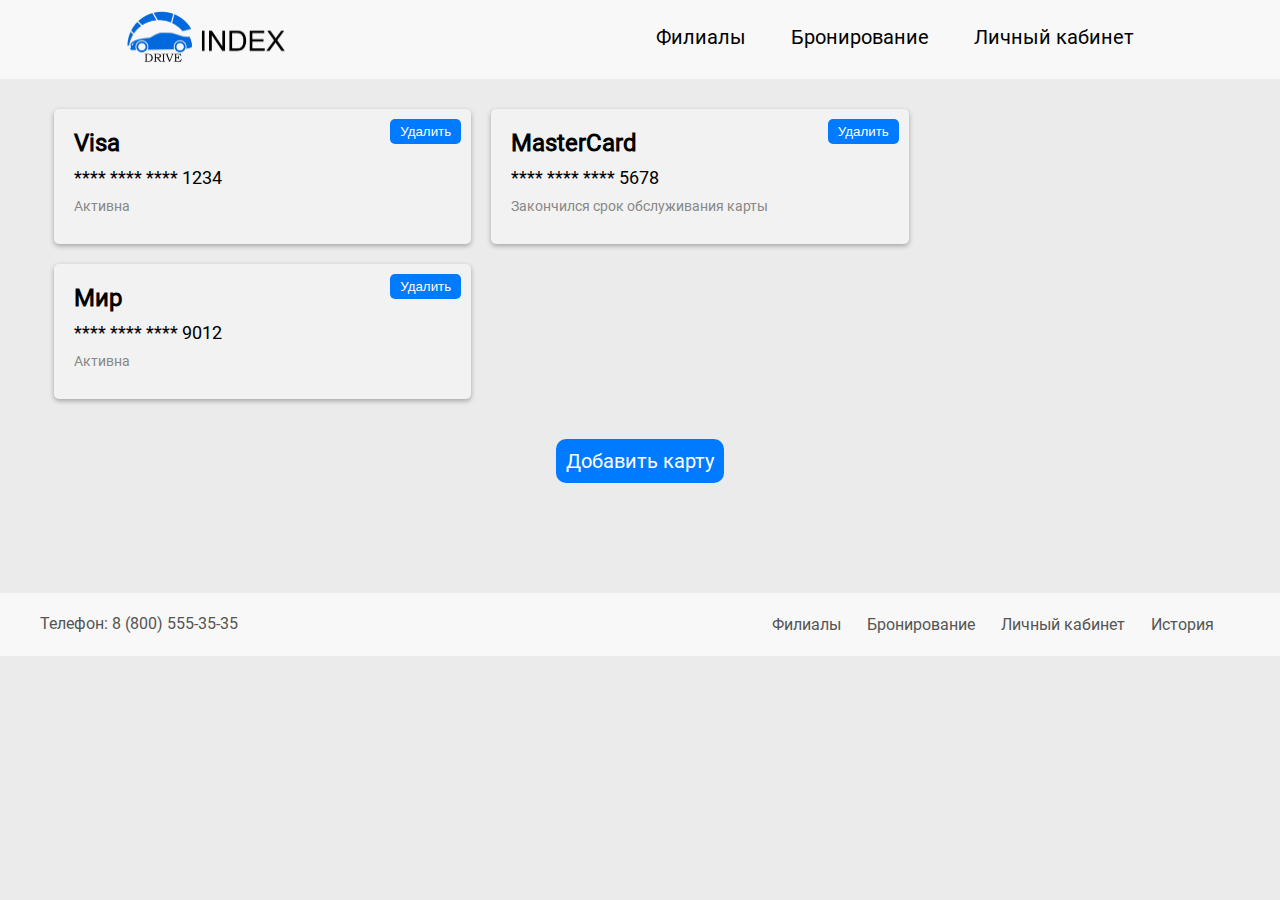
<file: cards.html>
<!DOCTYPE html>
<html>

<head>
  <meta charset="utf-8">
  <title>Карты</title>
  <link href="styles/normolize-css" rel="stylesheet">
  <link href="styles/style.css" rel="stylesheet">
</head>

<body>
    <header>
        <div class="hedcont">
          <div class="logo">
            <a href="index.html"> <img src="img/logo.png" alt="s"></a>
          </div>
          <nav class="nav">
            <a href="branches.html">Филиалы</a>
            <a href="booking.html">Бронирование</a>
            <a href="login.html">Личный кабинет</a>
          </nav>
        </div>  
    </header>
    
    <main class="card-cont">
      <div class="card-list">
        <div class="card">
          <button class="delete">Удалить</button>
          <div class="type">Visa</div>
          <div class="number">**** **** **** 1234</div>
          <div class="activity">Активна</div>
        </div>
        <div class="card">
          <button class="delete">Удалить</button>
          <div class="type">MasterCard</div>
          <div class="number">**** **** **** 5678</div>
          <div class="activity">Закончился срок обслуживания карты</div>
        </div>
        <div class="card">
          <button class="delete">Удалить</button>
          <div class="type">Мир</div>
          <div class="number">**** **** **** 9012</div>
          <div class="activity">Активна</div>
        </div>
      </div>

      <!-- Кнопка для открытия модального окна -->
      <div class="popup-box">
        <a class="popup-button" href="#popup-window">Добавить карту</a>
      </div>

      <!-- Модальное окно -->
      <div id="popup-window" class="popup-overlay">
        <div class="popup-content">
          <h2>Добавление карточки для оплаты</h2>
          <a class="popup-close" href="#">&times;</a>
          <div class="popup-text">
            <form action="" method="post">
              <label for="card-number">Номер карты:</label>
              <input type="text" class="form-control" id="card-number" name="card-number" pattern="[0-9]{4} [0-9]{4} [0-9]{4} [0-9]{4}" maxlength="19" required>
              
              <label for="card-holder-name">Имя и фамилия держателя карты:</label>
              <input type="text" class="form-control" id="card-holder-name" name="card-holder-name" required>
              
              <label for="card-expiry-date">Дата окончания:</label>
              <input type="text" class="form-control" id="card-expiry-date" name="card-expiry-date" placeholder="ММ/ГГ" pattern="(0[1-9]|1[0-2])\/[0-9]{2}" maxlength="5" required>
              
              <label for="card-cvv">CVV/CVC:</label>
              <input type="text" class="form-control" id="card-cvv" name="card-cvv" placeholder="XXX" pattern="[0-9]{3}" maxlength="3" required>
              
              <input type="submit" value="Добавить">
            </form>
          </div>
        </div>
      </div>
            

    </main>

    <footer>
      <div class="footer-container">
        <div class="footer-contact">
          <p>Телефон: 8 (800) 555-35-35</p>
        </div>
        <div class="footer-nav">
          <a href="branches.html">Филиалы</a>
          <a href="booking.html">Бронирование</a>
          <a href="login.html">Личный кабинет</a>
          <a href="history.html">История</a>
          
        </div>
    </footer>
    </body>

    </html>
</file>
<file: styles/style.css>
@font-face {
  font-family: 'Roboto-Regular';
  src: url(../fonts/Roboto-Regular.ttf);
} 

body{
font-family: 'Roboto-Regular';
font-size: 20px;
padding: 0;
margin: 0;
background-color: var(--main-color);
height: 100vh;
}


header{
display: flex;
background: var(--bcgrcolor);
background-size: cover;
padding: 10px;

}

.hedcont{
display: flex;
justify-content: space-between;
margin: 0 auto;
max-width: 1233px;
}

.logo img {
max-width: 160px;
height: auto;
margin-right: 350PX;
}

.nav {
margin-top: 15px;
text-align: center;
}

.nav a{
margin: 20px;
text-decoration: none;
color: black;
}

.nav a:hover {
color:   var(--hover-color);
}

/* index */


.trust-section {
padding: 40px;
text-align: center;
}

.trust-section h2 {
font-size: 32px;
margin-bottom: 20px;
}

.circles-container {
display: flex;
flex-wrap: wrap;
justify-content: center;
align-items: center;
}

.circle {
background-color: #fff;
border-radius: 50%;
box-shadow: 0 2px 4px rgba(0, 0, 0, 0.2);
width: 200px;
height: 200px;
margin: 20px;
display: flex;
flex-direction: column;
justify-content: center;
align-items: center;
}

.circle img {
width: 120px;
margin-bottom: 0px;
}
#time img{
width: 90px;
}

#time p{
margin-top: 5px;
}

.circle p {
font-size: 20px;
margin: 0;
padding-bottom: 20px;
margin-top: -10px;
}

.call-to-action {
font-size: 32px;
margin-top: 40px;
color: #0069d9;
}

.avtomob {
background-color: var(--bcgrcolor);
padding: 20px;
border-radius: 10px;
box-shadow: 0 0 10px rgba(0, 0, 0, 0.2);
}

.search-section {
max-width: 800px;
margin: 0 auto;
}

h2 {
font-size: 24px;
font-weight: bold;
text-align: center;
margin-bottom: 20px;
}

.form-group {
margin-bottom: 20px;
}

label {
display: block;
font-size: 18px;
font-weight: bold;
color: #333;
margin-bottom: 5px;
}

input,
select {
width: 100%;
height: 40px;
border: 2px solid #ccc;
border-radius: 5px;
font-size: 16px;
padding: 5px;
}

input[type="text"]:focus,
select:focus {
border-color: #007bff;
outline: none;
}

button[type="submit"] {
background-color: var(--button-color);
color: #fff;
border: none;
border-radius: 5px;
font-size: 18px;
padding: 10px 20px;
cursor: pointer;
width: 100%;
}

button[type="submit"]:hover {
background-color:   var(--hover-color);
}

.news{
margin: 10px;
}

.news-section {
background-color: var(--main-color);
padding: 40px;
text-align: center;
}

.news-section h2 {
font-size: 32px;
margin-bottom: 20px;
}

.news-list {
display: flex;
flex-wrap: wrap;
justify-content: center;
align-items: center;
max-width: 1200px;
margin: 0 auto;
}

.news-item {
flex-basis: calc(33.33% - 40px);
margin: 20px;
height: 625px;
border: 1px solid #ddd;
border-radius: 10px;
overflow: hidden;
}

.news-item img {
max-width: 100%;
height: auto;
}

.news-item h3 {
font-size: 24px;
margin: 10px;
}

.news-item p {
font-size: 16px;
margin: 10px;
}

.news-item {
position: relative;
flex-basis: calc(33.33% - 40px);
margin: 20px;
height: 655px;
border: 1px solid #ddd;
border-radius: 10px;
overflow: hidden;
}

.btn {
position: absolute;
bottom: 0;
left: 0;
right: 0;
margin: auto;
display: block;
padding: 10px 20px;
background-color: var(--button-color);
color: #fff;
text-decoration: none;
border-radius: 5px;
transition: all 0.3s ease;
}

.btn:hover {
background-color:   var(--hover-color);
}

/* index-close */

/* footer */

footer {
background-color: var(--bcgrcolor);
padding: 20px;
}

.footer-container {
max-width: 1200px;
margin: 0 auto;
display: flex;
justify-content: space-between;
align-items: center;
}

.footer-contact p {
font-size: 16px;
color: #555;
}

.footer-nav {
display: flex;
}

.footer-nav a {
margin-right: 26px;
font-size: 16px;
color: #555;
text-decoration: none;
}

.footer-nav a:hover {
color:   var(--hover-color);
}

/* footer-close */

/* branches */

form {
max-width: 1200px;
margin: 0 auto;
display: flex;
flex-wrap: wrap;
justify-content: space-between;
align-items: flex-start;
padding: 20px;
}

.branch-locations {
max-width: 1200px;
margin: 0 auto;
padding: 20px;
}

.branch-locations {
display: table;
width: 100%;
border-collapse: collapse;
margin-top: 20px;
}
.branch-list {
display: table-cell;
vertical-align: top;
padding: 10px;
border: 1px solid #ccc;
}
.branch-list h3 {
margin-top: 0;
margin-bottom: 10px;
}
.branch-list ul {
margin-top: 0;
padding-left: 20px;
}
.branch-list li {
margin-bottom: 5px;
}

.branches-cont{
  padding: 30px;
}

#map{
  margin-left: 300px;
}

/* branches-close */

/* history */

.booking-history {
max-width: 1200px;
margin: 0 auto;
padding: 20px;
}

.booking-history h2 {
font-size: 26px;
}

.booking-history a button {
padding: 10px 20px;
width: 400px;
font-size: 16px;
background-color: #007bff;
background-color: var(--button-color);
color: #fff;
border: none;
border-radius: 5px;
margin-top: 10px;
cursor: pointer;
}

.booking-history a button:hover {
background-color: #0069d9;
background-color:   var(--hover-color);
}

.booking-info {
display: flex;
flex-wrap: wrap;
justify-content: space-between;
align-items: flex-start;
margin-top: 20px;
}

.booking-info > div {
width: 45%;
}

.booking-info h3 {
margin-top: 0;
margin-bottom: 10px;
font-size: 18px;
font-weight: bold;
}

.booking-info div {
margin-bottom: 10px;
}

.booking-info span:first-of-type {
margin-right: 10px;
font-weight: bold;
font-size: 16px;
}

.booking-info img {
max-width: 100%;
height: auto;
margin-top: 10px;
}

.repeat-booking-btn {
padding: 10px 20px;
font-size: 16px;
background-color: #007bff;
background-color: var(--button-color);
color: #fff;
border: none;
border-radius: 5px;
margin-top: 10px;
cursor: pointer;
}

.repeat-booking-btn:hover {
background-color: #0069d9;
background-color:   var(--hover-color);
}

@media (max-width: 768px) {
.booking-info > div {
  width: 100%;
}
}

/* history-close */

:root {
--main-color: #ebebeb;
--bcgrcolor: #f8f8f8;
--button-color:#007bff;
--hover-color:#0069d9;
}

/* login */

.login-cont {
  display: flex;
  justify-content: center;
  padding: 60px;
  background-color: #ebebeb;
}

.login-block {
  width: 400px;
  padding: 20px;
  border: 1px solid #ccc;
  border-radius: 5px;
  background-color: var(--bcgrcolor);
  text-align: center;
}

.login-block h2 {
  font-size: 24px;
  font-weight: bold;
  margin-bottom: 20px;
}

.login-block form {
  display: flex;
  flex-direction: column;
  text-align: left;
}

.login-block label {
  font-size: 18px;
  font-weight: bold;
  margin-bottom: 5px;
}

.login-block input[type="tel"],
.login-block input[type="password"],
.login-block input[type="email"]{
  width: 100%;
  padding: 10px;
  margin-bottom: 20px;
  border: 1px solid #ccc;
  border-radius: 5px;
  font-size: 16px;
}

.login-block a button [type="submit"] {
  width: 100%;
  padding: 10px;
  border: none;
  border-radius: 5px;
  background-color: var(--button-color);
  color: #fff;
  font-size: 16px;
  font-weight: bold;
  cursor: pointer;
  transition: all 0.3s ease;
}

.login-block a button[type="submit"]:hover {
  background-color:   var(--hover-color);
}

.login-block a{
  text-decoration: none;
  font-size: 19px;
  font-weight: bold;
  margin-bottom: 20px;
  color: #333;

}

/* login-close */

/* profile */

.profile-cont{
  max-width: 1233px;
  margin: 0 auto ;
}

.profile-cont a {
  margin-bottom: 20px;
}

.profile-section {
  flex: 1;
  padding: 20px;
}

.profile-section h1 {
  font-size: 2rem;
  margin-bottom: 20px;
}

.profile-section a {
  margin-bottom: 20px;
}

.form-group {
  margin-bottom: 20px;
}

.car-selection label {
  display: block;
  font-size: 1.2rem;
  margin-bottom: 5px;
}

.car-selection input[type="text"],
.car-selection input[type="email"],
.car-selection input[type="tel"] {
  border: 1px solid #ccc;
  border-radius: 3px;
  font-size: 1.2rem;
  padding: 10px;
  width: 100%;
}

.car-selection button[type="submit"] {
  background-color: var(--button-color);
  border: none;
  color: #fff;
  cursor: pointer;
  font-size: 1.2rem;
  padding: 10px;
  transition: background-color 0.3s;
}

.car-selection button[type="submit"]:hover {
  background-color:   var(--hover-color);
}



.profile-but[type="submit"] {
  background-color: var(--button-color);
  border: none;
  width: 400px;
  color: #fff;
  cursor: pointer;
  font-size: 1.2rem;
  padding: 10px;
  transition: background-color 0.3s;
}

.profile-but [type="submit"]:hover {
  background-color:   var(--hover-color);
}

.profile-but {
  background-color: #f0f0f0;
  border-radius: 5px;
  padding: 20px;
  margin-top: 20px;
}



.profile-info h2 {
  font-size: 1.5rem;
}

.profile-info ul {
  list-style: none;
  padding: 0;
  margin: 0;
}

.profile-info li {
  margin-bottom: 10px;
}

.profile-info strong {
  display: inline-block;
  width: 200px;
}

.profile-info, .rental-history {
  margin-bottom: 40px;
}

.profile-info h2, .rental-history h2 {
  font-size: 1.5rem;
  margin-bottom: 20px;
}

.profile-info ul {
  list-style: none;
  margin: 0;
  padding: 0;
}

.profile-info li {
  margin-bottom: 10px;
}

/* profile-close */

/* card */

.modal {
  display: none; 
  position: fixed; 
  z-index: 1; 
  left: 0;
  top: 0;
  width: 100%;
  height: 100%; 
  overflow: auto; 
  background-color: rgba(0, 0, 0, 0.4); 
}

.modal-content {
  background-color: #fefefe;
  margin: 10% auto; 
  padding: 20px;
  border: 1px solid #888;
  width: 50%; 
}

.close {
  color: #aaaaaa;
  float: right;
  font-size: 28px;
  font-weight: bold;
}

.close:hover,
.close:focus {
  color: #000;
  text-decoration: none;
  cursor: pointer;
}

.edit-profile {
  color: var(--button-color);
  display: block;
  margin-top: 20px;
}

.rental-history table {
  border-collapse: collapse;
  width: 100%;
}

.rental-history th, .rental-history td {
  border: 1px solid #ccc;
  padding: 8px;
  text-align: center;
}

.rental-history th {
  background-color: #333;
  color: #fff;
}

.rental-history tr:nth-child(even) {
  background-color: #f2f2f2;
}

.rental-history tr:hover {
  background-color: #ddd;
}

.card-list {
  display: flex;
  flex-wrap: wrap;
  margin: 20px;
}
.card {
  background-color: #f2f2f2;
  border-radius: 5px;
  box-shadow: 0 2px 5px rgba(0,0,0,0.3);
  flex-basis: calc(33.33% - 20px);
  margin: 10px;
  padding: 20px;
  position: relative;
}
.card .delete {
  position: absolute;
  top: 10px;
  right: 10px;
  background-color: var(--button-color);
  color: #fff;
  border: none;
  border-radius: 5px;
  padding: 5px 10px;
  cursor: pointer;
}
.card .delete:hover {
  background-color:   var(--hover-color);
}
.card .type {
  font-size: 24px;
  font-weight: bold;
  margin-bottom: 10px;
}
.card .number {
  font-size: 18px;
  margin-bottom: 10px;
}
.card .activity {
  font-size: 14px;
  color: #888;
  margin-bottom: 10px;
}



/* Модальное окно */



.popup-box {
width: 50%;
margin: 0 auto;
margin-bottom: 100px;
padding: 20px;
background-clip: padding-box;
text-align: center;
}

.popup-button {
padding: 10px;
color: #ffffff;
border-radius: 10px;
text-decoration: none;
cursor: pointer;
transition: all 0.3s ease-out;
background-color: var(--button-color);
}

.popup-button:hover {
background: var(--hover-color);
}

.popup-overlay {
position: fixed;
top: 0;
bottom: 0;
left: 0;
right: 0;
background: rgba(0, 0, 0, 0.7);
transition: opacity 500ms;
visibility: hidden;
opacity: 0;
}

.popup-overlay:target {
visibility: visible;
opacity: 1;
}

.popup-content {
margin: 70px auto;
padding: 20px;
background: #fff;
border-radius: 5px;
width: 30%;
position: relative;
transition: all 5s ease-in-out;
}

.popup-content h2 {
margin-top: 20px;
}

.popup-close {
position: absolute;
top: 20px;
right: 30px;
transition: all 200ms;
font-size: 30px;
font-weight: bold;
text-decoration: none;
color: #333;
}

.popup-close:hover {
color:#000;
}

.popup-text {
max-height: 30%;
overflow: auto;
}

.popup-text form {
display: flex;
flex-direction: column;
align-items: center;
}

.popup-text label {
margin-top: 10px;
font-weight: bold;
}

.popup-text input[type="text"],
textarea {
margin-top: 5px;
padding: 5px;
border-radius: 5px;
border: 2px;
box-shadow: 2px 2px 2px 2px  rgba(0, 0, 0, 0.3);
}

.popup-text input[type="submit"] {
margin-top: 10px;
background-color: var(--button-color);
color: #fff;
cursor: pointer;
transition: all 0.3s ease-out;
}

.popup-text input[type="submit"]:hover {
background-color: var(--hover-color);
}

/* card-close */

/* booking */

.booking-cont {
display: flex;
justify-content: space-between;
align-items: flex-start;
max-width: 1200px;
margin: 0 auto;
padding: 50px;
}

.car-info {
width: 45%;
}

.card-info {
width: 40%;
}

.car-info button {
margin-top: 10px;
}

.car-info button h3 {
  font-size: 20px;
  margin: 5px;
  }

.car-book img {
width: 600px ;
}

.booking-cont h1, h2, p, label {
margin: 0;
font-size: 16px;
line-height: 1.4;
}

.booking-cont h1 {
font-size: 24px;
font-weight: bold;
margin-bottom: 20px;
}

.booking-cont h2 {
font-size: 26px;
font-weight: bold;
margin-top: 30px;
margin-bottom: 10px;
}

.booking-cont p {
margin-bottom: 10px;
}

.booking-cont label {
font-weight: bold;
margin-top: 10px;
display: block;
}

.car-info-txt h1, p{
  font-size: 26px;
}

.card-info input[type="text"], .card-info input[type="tel"], .card-info textarea, .card-info select {
padding: 10px;
border-radius: 5px;
border: 1px solid #ccc;
margin-top: 5px;
width: 100%;
}

.card-info input[type="date"], .card-info input[type="number"] {
width: auto;
}

.booking-cont button{
padding: 10px 20px;
background-color: #007bff;
color: #fff;
border: none;
border-radius: 5px;
margin-right: 10px;
cursor: pointer;
}

.buttons {
margin-top: 20px;
display: flex;
flex-direction: row;
justify-content: center;
}

.buttons button h3 {
  font-size: 20px;
  margin: 2px;
  }


.buttons button:last-child {
margin-right: 0;
}

.final-price {
font-size: 30px;
font-weight: bold;
margin-top: 20px;
}

/* Медиа-запросы для адаптивности */
@media (max-width: 768px) {
.booking-cont {
flex-direction: column;
padding: 20px;
}

.car-info, .card-info {
width: 100%;
margin-bottom: 20px;
}

.buttons {
flex-direction: column;
}

.buttons button {
margin-right: 0;
margin-bottom: 10px;
}
}

/* booking-close */

main{
  margin: 0 auto;
  max-width: 1233px;
  
 }

/* car-selection */

.form-group {
  margin-bottom: 20px;
}

.form-group label {
  display: block;
  margin-bottom: 5px;
}

.form-group select,
.form-group input {
  width: 100%;
  padding: 10px;
  border: 1px solid #ccc;
  border-radius: 5px;
  font-size: 16px;
}


.car-selection-cont{
  padding: 40px;
}

 .car-selection {
  width: 80%;
  margin: 0 auto;
  border: 1px solid #ccc;
  border-radius: 5px;
  padding: 30px;
  
  
}

.car-selection form{
  display: block;
}

.car-selection h2 {
  font-size: 24px;
  font-weight: bold;
  margin-bottom: 20px;
}

.form-group-sel {
  margin-bottom: 10px;
}

.form-group-sel label {
  display: block;
  font-weight: bold;
  margin-bottom: 5px;
}

.form-group-sel select,
.form-group-sel input[type="text"],
.form-group-sel input[type="file"] {
  width: 100%;
  padding: 8px;
  border: 1px solid #ccc;
  border-radius: 4px;
  box-sizing: border-box;
}

.form-group-sel button[type="submit"],
.form-group-sel button.cancel-btn {
  display: inline-block;
  margin-top: 10px;
  padding: 10px 20px;
  border: none;
  border-radius: 4px;
  background-color: #0074d9;
  color: #fff;
  font-weight: bold;
  cursor: pointer;
}

.form-group-sel button.cancel-btn {
  background-color: #ccc;
  margin-left: 10px;
}

.form-group-sel button[type="submit"]:hover,
.form-group-sel button.cancel-btn:hover {
  background-color: #0063aa;
}

@media screen and (max-width: 768px) {
  .car-selection {
    width: 100%;
  }
}

/* car-selection close */

/* profile */

.profile-cont{
  padding-top: 30px;
}

.user-info {
  width: 80%;
  margin: 0 auto;
  border: 1px solid #ccc;
  border-radius: 5px;
  padding: 20px;
  padding-right: 40px;
}

.user-info h2 {
  font-size: 24px;
  font-weight: bold;
  margin-bottom: 20px;
}

.user-details p {
  margin-bottom: 10px;
}

.user-details strong {
  font-weight: bold;
}

.user-details button {
  display: inline-block;
  margin-top: 10px;
  padding: 10px 20px;
  border: none;
  border-radius: 4px;
  background-color: var(--bcgrcolor);
  color: #fff;
  font-weight: bold;
  cursor: pointer;
}

.user-details button.logout-btn {
  background-color: var(--button-color);
  margin-left: 10px;
}

.user-details button:hover {
  background-color: var(--hover-color);
}

.bookings h3 {
  font-size: 20px;
  font-weight: bold;
  margin-top: 20px;
  margin-bottom: 10px;
}

.booking p {
  margin-bottom: 5px;
}

@media screen and (max-width: 768px) {
  .user-info {
    width: 100%;
  }
}

/* profile close */
</file>
